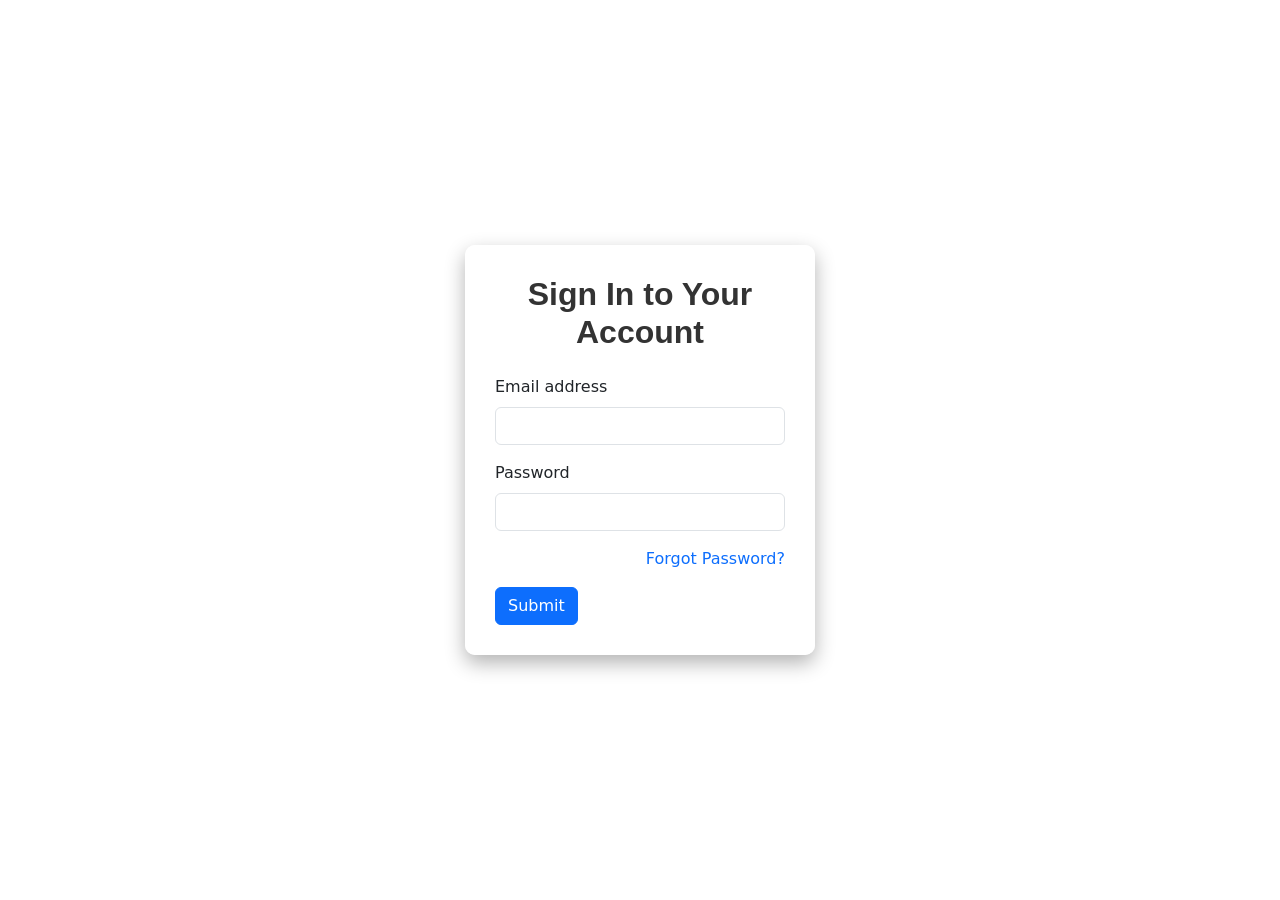
<file: sign in/index.html>
<!DOCTYPE html>
<html lang="en">
  <head>
    <meta charset="UTF-8" />
    <meta name="viewport" content="width=device-width, initial-scale=1.0" />
    <title>Sign In Page</title>
    <!-- Bootstrap CSS -->
    <link
      href="https://cdn.jsdelivr.net/npm/bootstrap@5.3.3/dist/css/bootstrap.min.css"
      rel="stylesheet"
    />
    <!-- Your Custom CSS -->
    <link rel="stylesheet" href="style.css" />
  </head>
  <body>
    <form>
      <h2 class="text-center mb-4">Sign In to Your Account</h2>
      <!-- This line adds the heading -->
      <div class="mb-3">
        <label for="exampleInputEmail1" class="form-label">Email address</label>
        <input
          type="email"
          class="form-control"
          id="exampleInputEmail1"
          aria-describedby="emailHelp"
        />
      </div>
      <div class="mb-3">
        <label for="exampleInputPassword1" class="form-label">Password</label>
        <input
          type="password"
          class="form-control"
          id="exampleInputPassword1"
        />
      </div>

      <div class="mb-3 text-end">
        <a href="#" class="text-decoration-none">Forgot Password?</a>
      </div>
      <button type="submit" class="btn btn-primary">Submit</button>
    </form>
  </body>
</html>
</file>
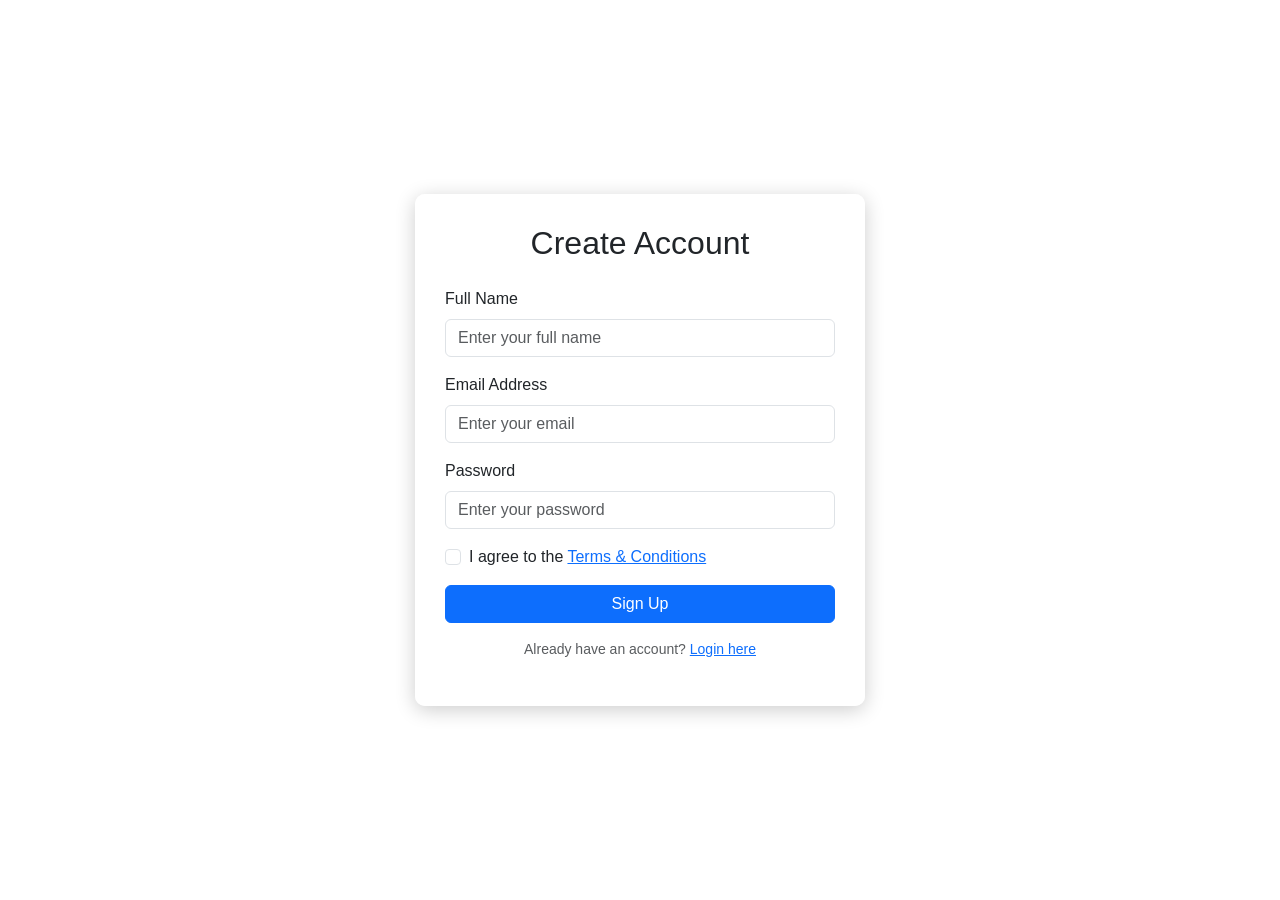
<file: sign up/index.html>
<!DOCTYPE html>
<html lang="en">
<head>
  <meta charset="UTF-8">
  <meta name="viewport" content="width=device-width, initial-scale=1.0">
  <title>Sign Up</title>
  <!-- Bootstrap CSS -->
  <link href="https://cdn.jsdelivr.net/npm/bootstrap@5.3.3/dist/css/bootstrap.min.css" rel="stylesheet">
  <!-- Custom CSS -->
  <link rel="stylesheet" href="style.css">
</head>
<body>

  <div class="signup-wrapper d-flex justify-content-center align-items-center">
    <div class="signup-container">
      <h2 class="text-center mb-4">Create Account</h2>
      <form>
        <div class="mb-3">
          <label for="fullName" class="form-label">Full Name</label>
          <input type="text" class="form-control" id="fullName" placeholder="Enter your full name" required>
        </div>
        
        <div class="mb-3">
          <label for="email" class="form-label">Email Address</label>
          <input type="email" class="form-control" id="email" placeholder="Enter your email" required>
        </div>

        <div class="mb-3">
          <label for="password" class="form-label">Password</label>
          <input type="password" class="form-control" id="password" placeholder="Enter your password" required>
        </div>

        <div class="mb-3 form-check">
          <input type="checkbox" class="form-check-input" id="terms" required>
          <label class="form-check-label" for="terms">I agree to the <a href="#">Terms & Conditions</a></label>
        </div>

        <button type="submit" class="btn btn-primary w-100">Sign Up</button>
        
        <p class="form-text text-center mt-3">
          Already have an account? <a href="#">Login here</a>
        </p>
      </form>
    </div>
  </div>

  <!-- Bootstrap JS -->
  <script src="https://cdn.jsdelivr.net/npm/bootstrap@5.3.3/dist/js/bootstrap.bundle.min.js"></script>
</body>
</html>
</file>
<file: sign in/style.css>
body {
  background: url("https://images.unsplash.com/photo-1507525428034-b723cf961d3e") no-repeat center center fixed;
  background-size: cover;
  display: flex;
  justify-content: center;
  align-items: center;
  height: 100vh;
}

form {
  background: rgba(255, 255, 255, 0.9);
  padding: 30px;
  border-radius: 10px;
  width: 350px;
  box-shadow: 0 8px 20px rgba(0, 0, 0, 0.3);
}

/* Heading (h2) styling */
h2 {
  font-family: Arial, sans-serif;
  font-weight: bold;
  text-align: center;
  margin-bottom: 20px;
  color: #333;
}
</file>
<file: sign up/style.css>
/* Background image for the whole page */
body {
  background: url('https://images.unsplash.com/photo-1508780709619-79562169bc64?auto=format&fit=crop&w=1470&q=80') no-repeat center center fixed;
  background-size: cover;
  font-family: Arial, sans-serif;
  margin: 0;
  height: 100vh;
}

/* Center the form */
.signup-wrapper {
  height: 100vh;
}

/* Form box styling */
.signup-container {
  background: rgba(255, 255, 255, 0.95);
  padding: 30px;
  border-radius: 10px;
  width: 100%;
  max-width: 450px;
  box-shadow: 0px 4px 20px rgba(0,0,0,0.2);
}
</file>
